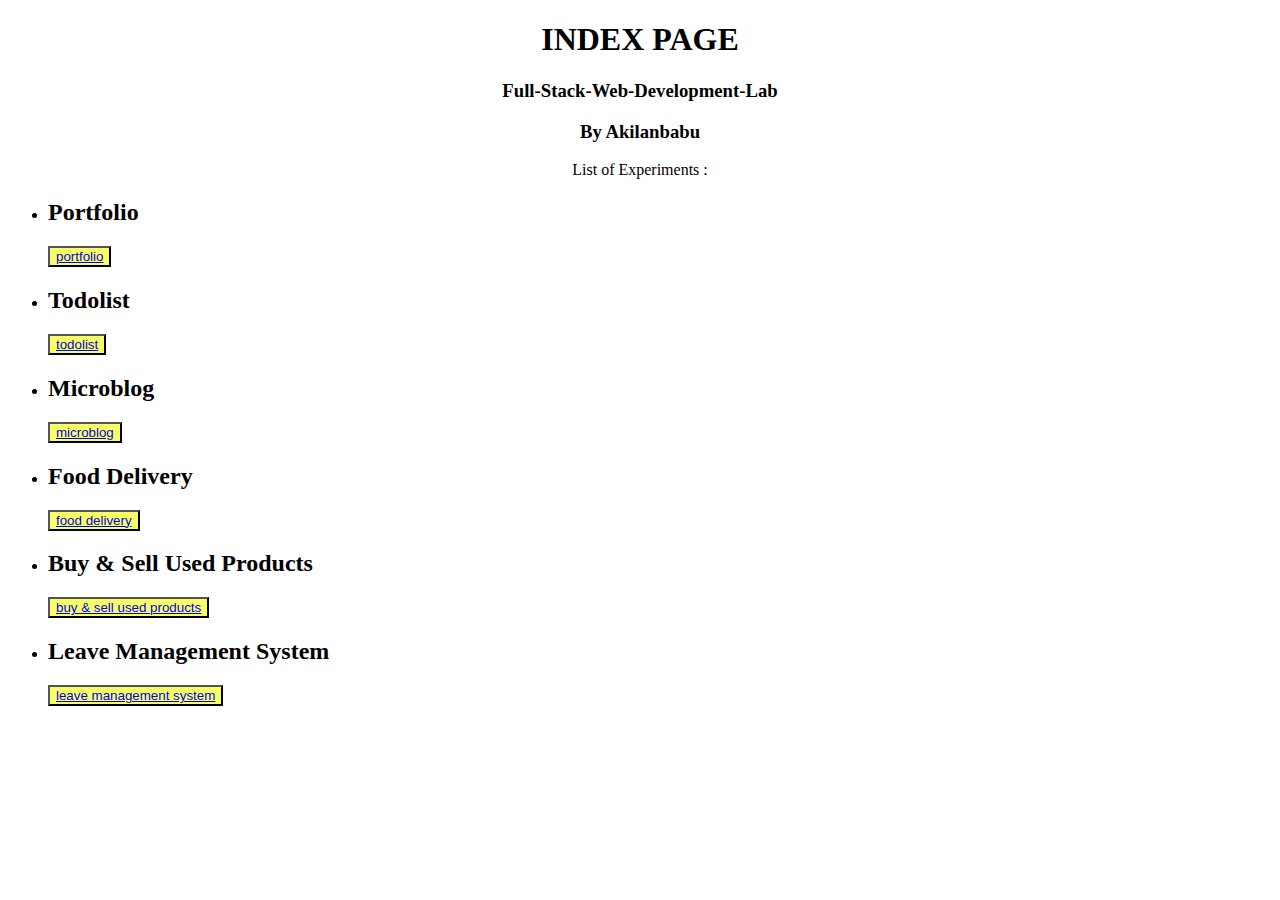
<file: index.html>
<!DOCTYPE html>
<html lang="en">
<head>
    <meta charset="UTF-8">
    <meta name="viewport" content="width=device-width, initial-scale=1.0">
    <title>INDEX</title>
</head>
<body>
    <center>
    <h1>INDEX PAGE</h1>
    <h3>Full-Stack-Web-Development-Lab</h3>
    <h3>By Akilanbabu</h3>
    <p>List of Experiments :</p>
    </center>
    <ul>
        <li><h2>Portfolio</h2></li>
            <button style="background: #f7ff64;">
                <a href="portfolio/portfolio.html">portfolio</a>
            </button>
        
        <li><h2>Todolist</h2></li>
            <button style="background: #f7ff64;">
                <a href="to do list/todolist.html">todolist</a>
            </button>

        <li><h2>Microblog</h2></li>
            <button style="background: #f7ff64;">
                <a href="microblog/index.html">microblog</a>
            </button>
        
        <li><h2>Food Delivery</h2></li>
            <button style="background: #f7ff64;">
                <a href="food delivery/index.html">food delivery</a>
            </button>

        <li><h2>Buy & Sell Used Products</h2></li>
            <button style="background: #f7ff64;">
                <a href="buy & sell used products/index.html">buy & sell used products</a>
            </button>  

        <li><h2>Leave Management System</h2></li>
            <button style="background: #f7ff64;">
                <a href="leave management system/index.html">leave management system</a>
            </button> 


    </ul> 
</body>
</html>
</file>
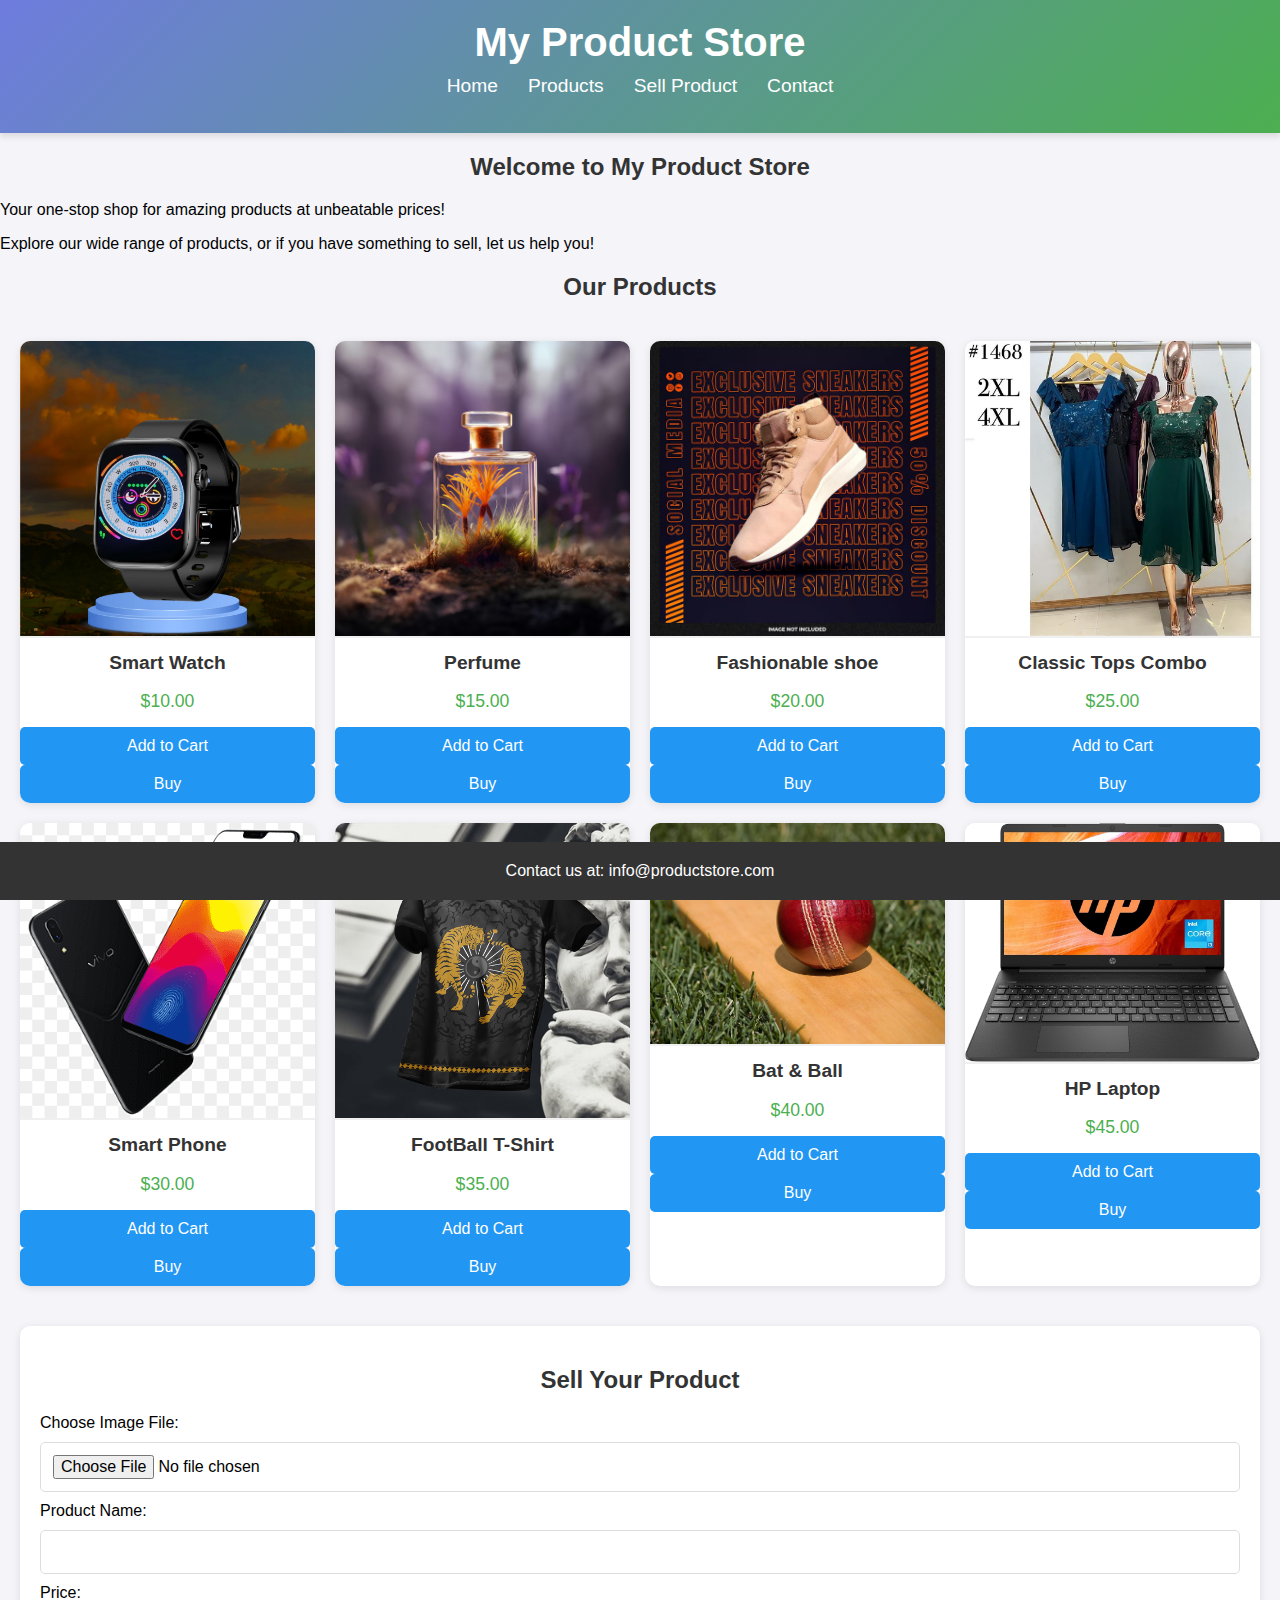
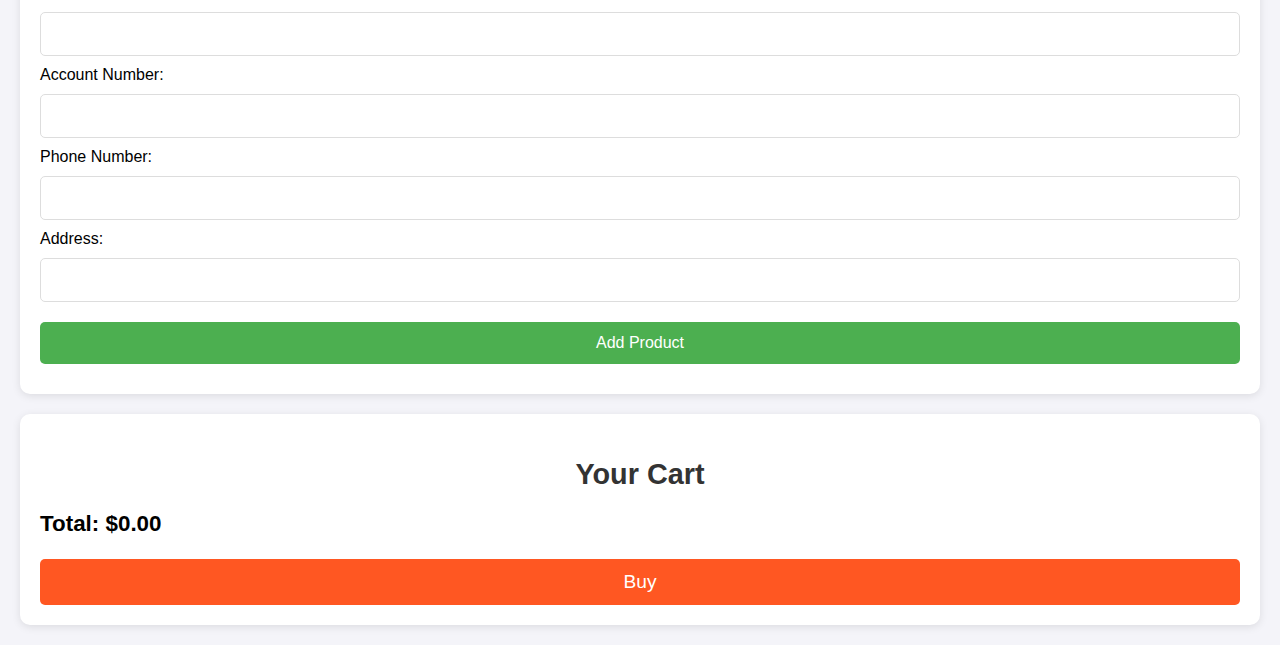
<file: buy & sell used products/index.html>
<!DOCTYPE html>
<html lang="en">
<head>
    <meta charset="UTF-8">
    <meta name="viewport" content="width=device-width, initial-scale=1.0">
    <link rel="stylesheet" href="styles.css">
    <title>Product Store</title>
</head>
<body>
    <header>
        <h1>My Product Store</h1>
        <nav>
            <ul>
                <li><a href="#home">Home</a></li>
                <li><a href="#products">Products</a></li>
                <li><a href="#sell-product">Sell Product</a></li>
                <li><a href="#contact">Contact</a></li>
            </ul>
        </nav>
    </header>

    <main>
        <section id="home"  class="content-section">
            <h2>Welcome to My Product Store</h2>
            <p>Your one-stop shop for amazing products at unbeatable prices!</p>
            <p>Explore our wide range of products, or if you have something to sell, let us help you!</p>
        </section>

        <section id="products">
            <h2>Our Products</h2>
            <div class="product-grid" id="product-grid">
                <!-- Products will be dynamically added here -->
                <div class="product">
                    <img src="watch.webp" alt="Product 1">
                    <h3>Smart Watch</h3>
                    <p>$10.00</p>
                    <button onclick="addToCart('Product 1', 10)">Add to Cart</button>
                    <button onclick="openModal()">Buy</button>
                </div>
                <div class="product">
                    <img src="perfume.avif" alt="Product 2">
                    <h3>Perfume</h3>
                    <p>$15.00</p>
                    <button onclick="addToCart('Product 2', 15)">Add to Cart</button>
                    <button onclick="openModal()">Buy</button>
                </div>
                <div class="product">
                    <img src="shoe.avif" alt="Product 3">
                    <h3>Fashionable shoe</h3>
                    <p>$20.00</p>
                    <button onclick="addToCart('Product 3', 20)">Add to Cart</button>
                    <button onclick="openModal()">Buy</button>
                </div>
                <div class="product">
                    <img src="dress.webp" alt="Product 4">
                    <h3>Classic Tops Combo</h3>
                    <p>$25.00</p>
                    <button onclick="addToCart('Product 4', 25)">Add to Cart</button>
                    <button onclick="openModal()">Buy</button>
                </div>
                <div class="product">
                    <img src="mobile.png" alt="Product 5">
                    <h3>Smart Phone</h3>
                    <p>$30.00</p>
                    <button onclick="addToCart('Product 5', 30)">Add to Cart</button>
                    <button onclick="openModal()">Buy</button>
                </div>
                <div class="product">
                    <img src="tshirt.webp" alt="Product 6">
                    <h3>FootBall T-Shirt</T-Shirt> </h3>
                    <p>$35.00</p>
                    <button onclick="addToCart('Product 6', 35)">Add to Cart</button>
                    <button onclick="openModal()">Buy</button>
                </div>
                <div class="product">
                    <img src="batt.jpg" alt="Product 7">
                    <h3>Bat & Ball</h3>
                    <p>$40.00</p>
                    <button onclick="addToCart('Product 7', 40)">Add to Cart</button>
                    <button onclick="openModal()">Buy</button>
                </div>
                <div class="product">
                    <img src="laptop.jpg" alt="Product 8">
                    <h3>HP Laptop</h3>
                    <p>$45.00</p>
                    <button onclick="addToCart('Product 8', 45)">Add to Cart</button>
                    <button onclick="openModal()">Buy</button>
                </div>
            </div>
        </section>

        <section id="sell-product">
            <h2>Sell Your Product</h2>
            <form id="sell-product-form" onsubmit="openDetailsModal(event)">
                <label for="image">Choose Image File:</label>
                <input type="file" id="image" accept="image/*" required>
                
                <label for="name">Product Name:</label>
                <input type="text" id="name" required>
                
                <label for="price">Price:</label>
                <input type="number" id="price" required>
        
                <label for="account-number">Account Number:</label>
                <input type="text" id="account-number" required>
        
                <label for="phone-number">Phone Number:</label>
                <input type="tel" id="phone-number" required>
        
                <label for="address">Address:</label>
                <input type="text" id="address" required>
        
                <button type="submit">Add Product</button>
            </form>
        </section>
        
        <section id="cart">
            <h2>Your Cart</h2>
            <ul id="cart-items"></ul>
            <p id="total-price">Total: $0.00</p>
            <button id="buy-button" onclick="openModal()">Buy</button>
        </section>
    </main>

    <!-- Modal for user information -->
    <div id="modal" class="modal">
        <div class="modal-content">
            <span class="close" onclick="closeModal()">&times;</span>
            <h2>Enter Your Information</h2>
            <form id="user-info-form">
                <label for="buyer-name">Name:</label>
                <input type="text" id="buyer-name" required>
                <label for="phone">Phone Number:</label>
                <input type="tel" id="phone" required>
                <label for="address">Address:</label>
                <input type="text" id="address" required>
                <label for="payment-method">Payment Method:</label>
                <select id="payment-method" required>
                    <option value="credit-card">Credit Card</option>
                    <option value="paypal">PayPal</option>
                    <option value="bank-transfer">Bank Transfer</option>
                </select>
                <button type="submit">Submit</button>
            </form>
        </div>
    </div>

    <footer id="contact">
        <p>Contact us at: info@productstore.com</p>
    </footer>

    <script src="script.js"></script>
</body>
</html>
</file>
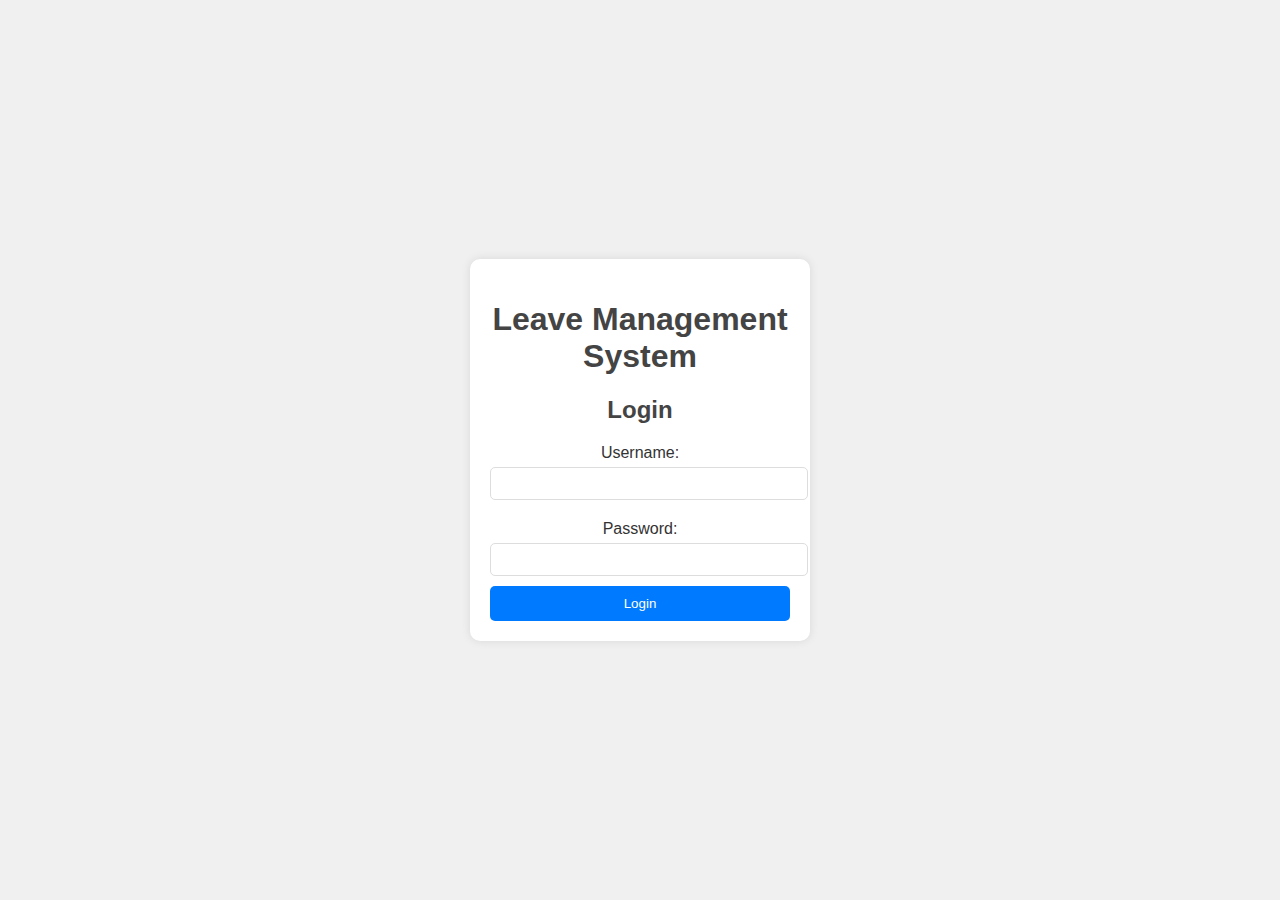
<file: leave management system/index.html>
<!DOCTYPE html>
<html lang="en">
<head>
    <meta charset="UTF-8">
    <meta name="viewport" content="width=device-width, initial-scale=1.0">
    <title>Leave Management System</title>
    <link rel="stylesheet" href="styles.css">
</head>
<body>
    <div class="container">
        <h1>Leave Management System</h1>
        
        <div id="login" class="form-container">
            <h2>Login</h2>
            <form id="loginForm">
                <label for="username">Username:</label>
                <input type="text" id="username" required>
                <label for="password">Password:</label>
                <input type="password" id="password" required>
                <button type="submit">Login</button>
            </form>
        </div>

        <div id="leave" class="form-container" style="display: none;">
            <h2>Apply for Leave</h2>
            <form id="leaveForm" enctype="multipart/form-data">
                <label for="leaveType">Leave Type:</label>
                <select id="leaveType" name="leaveType">
                    <option value="casual">Casual Leave</option>
                    <option value="medical">Medical Leave</option>
                </select>
                <label for="leaveDays">Number of Days:</label>
                <input type="number" id="leaveDays" name="leaveDays" required>
                <label for="leaveLetter">Attach Leave Letter:</label>
                <input type="file" id="leaveLetter" name="leaveLetter" required>
                <button type="submit">Apply</button>
            </form>
        </div>

        <div id="balance" style="display: none;">
            <h2>Leave Balance</h2>
            <button id="viewBalanceButton">View Leave Balance</button>
            <div id="leaveBalance"></div>
        </div>
    </div>
    <script src="app.js"></script>
</body>
</html>
</file>
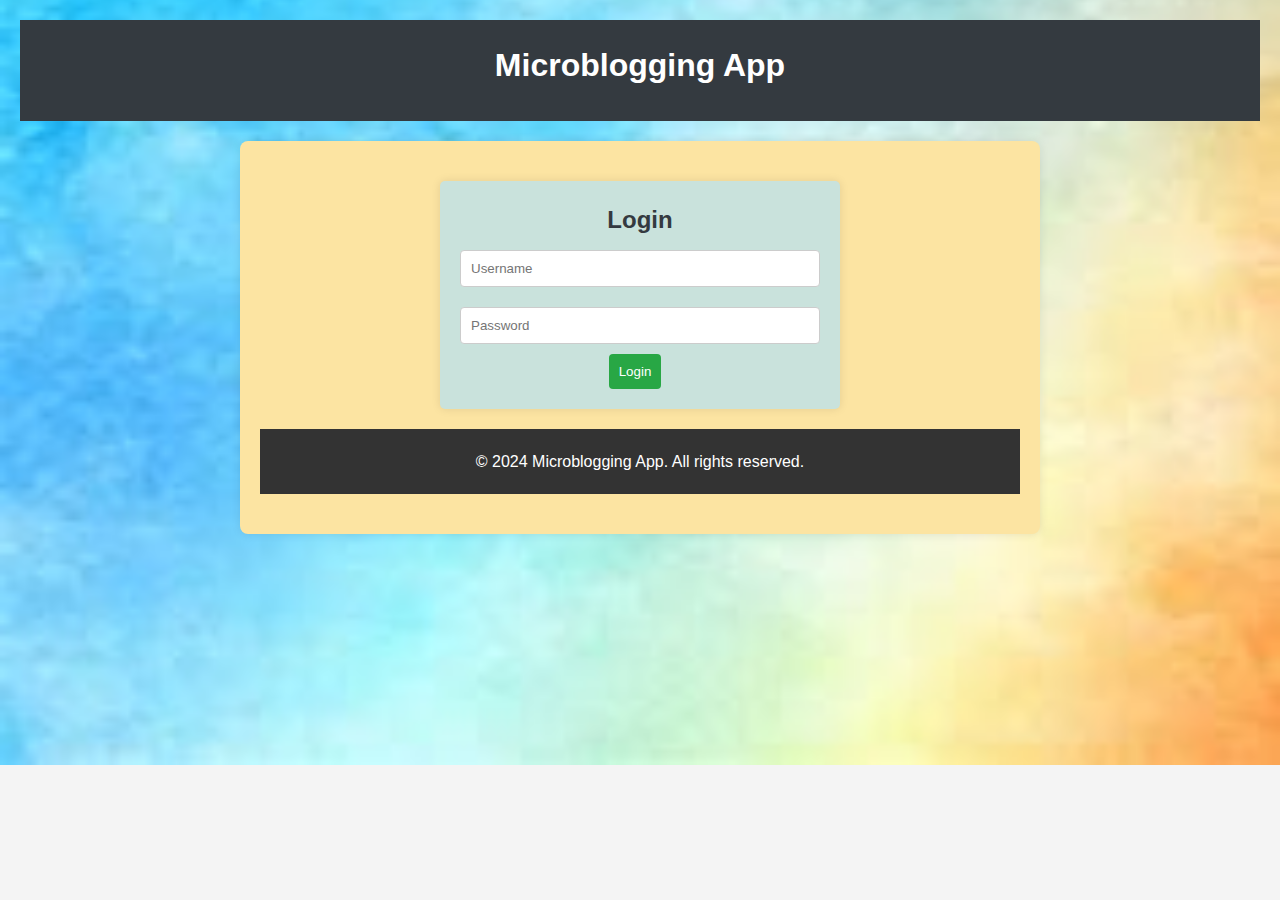
<file: microblog/index.html>
<!DOCTYPE html>
<html lang="en">
<head>
    <meta charset="UTF-8">
    <meta name="viewport" content="width=device-width, initial-scale=1.0">
    <link rel="stylesheet" href="styles.css">
    <title>Microblogging App</title>
</head>
<body>
<center>
    
    <header>
        <h1>Microblogging App</h1>
    </header>
<div class="container" >
    <main>
        <div id="login-form" class="form-container">
            <h2>Login</h2>
            <input type="text" id="username" placeholder="Username" required>
            <input type="password" id="password" placeholder="Password" required>
            <button id="login-btn">Login</button>
            <p id="login-error" class="hidden error-message">Please enter a username and password</p>
        </div>
        
        <div id="user-dashboard" class="form-container hidden">
            <h2>Welcome, <span id="user-username"></span>!</h2>
            <textarea id="post-content" placeholder="Write your post..." required></textarea>
            <input type="file" id="post-image" accept="image/*">
            <button id="post-btn">Post</button>
            <p id="post-error" class="hidden error-message">Please write something to post</p>
            <button id="logout-btn">Logout</button>
        </div>
        
        <div id="feed" class="hidden">
            <h2>Feed</h2>
            <p id="post-count">Total Posts: 0</p> <!-- Added Post Count -->
            <ul id="post-list"></ul>
        </div>
    </main>

    <footer>
        <p>&copy; 2024 Microblogging App. All rights reserved.</p>
    </footer>
</div>
</center>
    <script src="app.js"></script>
</body>
</html>
</file>
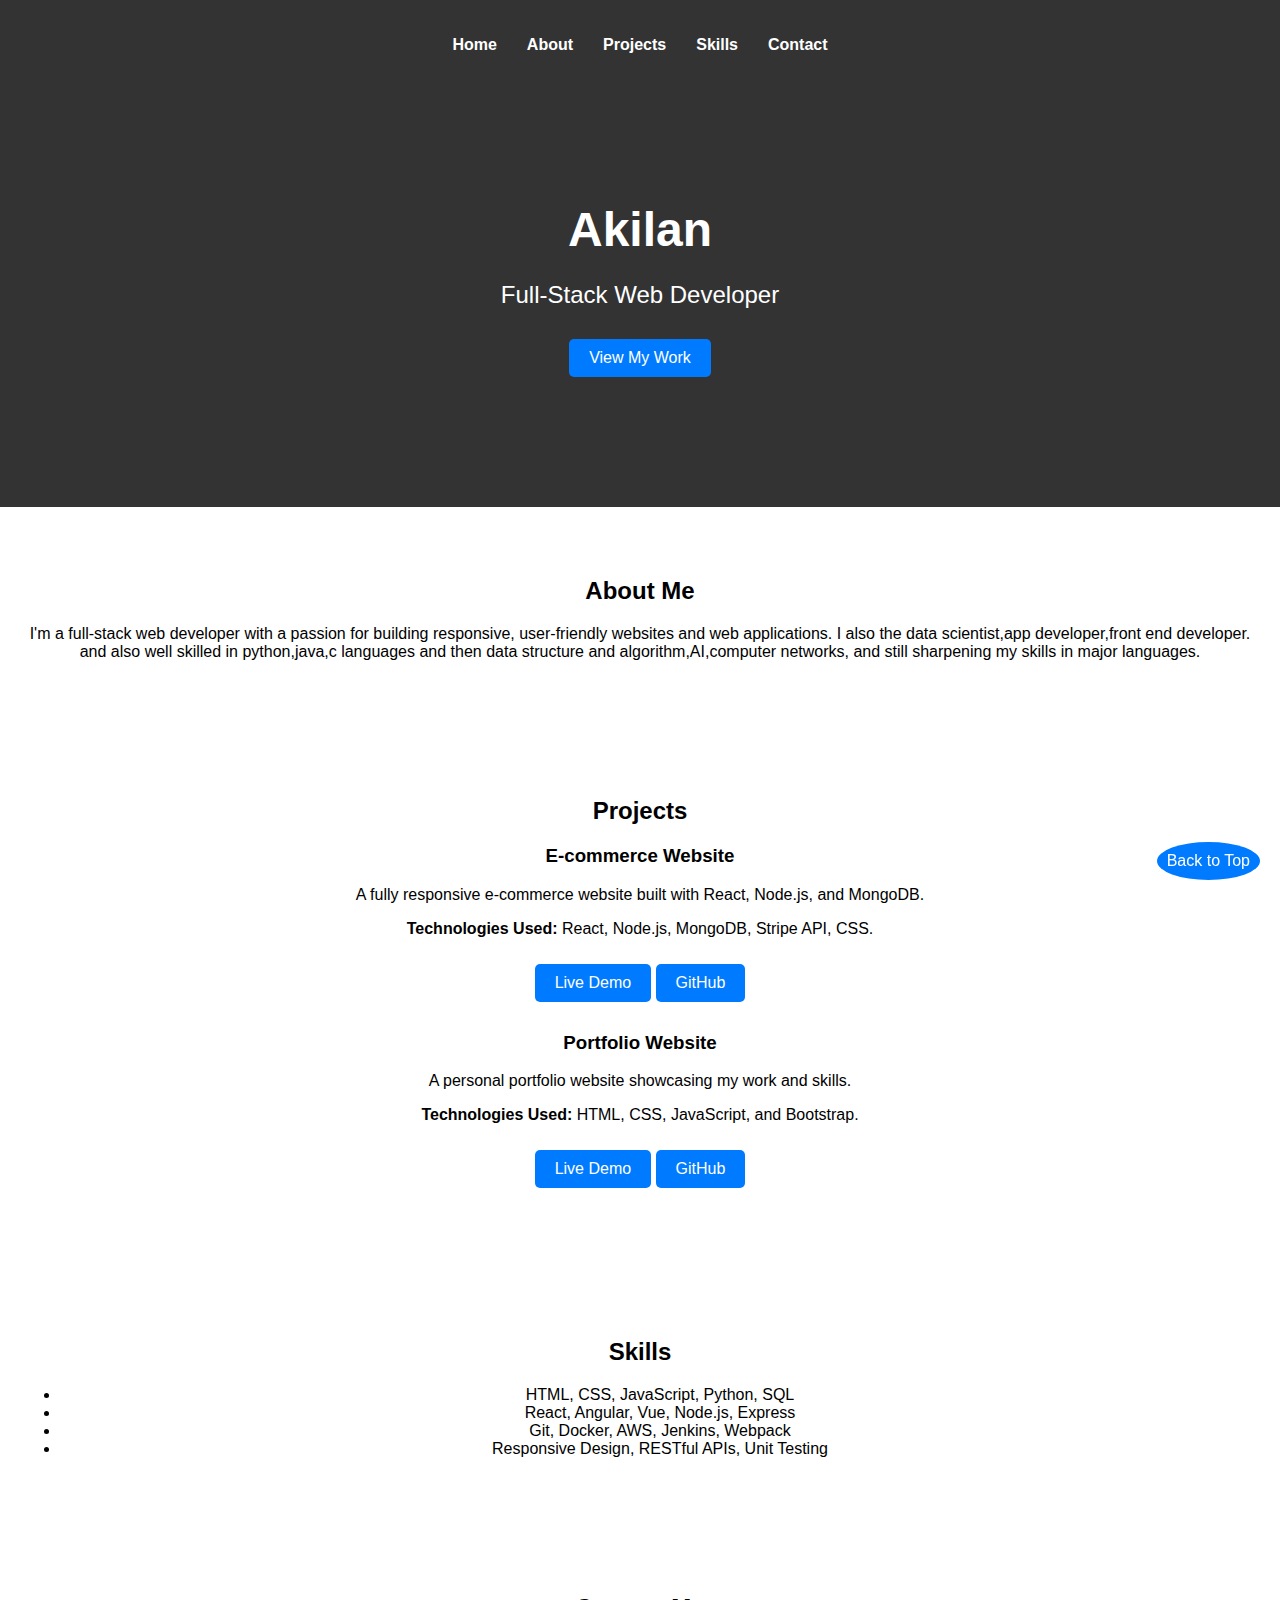
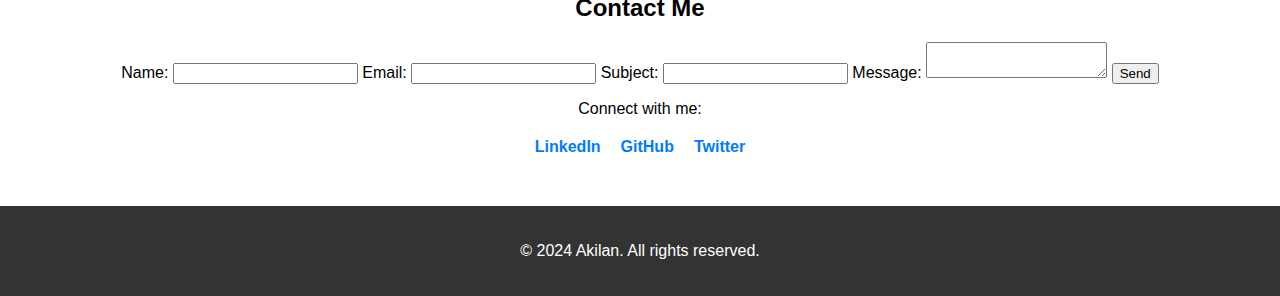
<file: portfolio/portfolio.html>
<!DOCTYPE html>
<html lang="en">
<head>
    <meta charset="UTF-8">
    <meta name="viewport" content="width=device-width, initial-scale=1.0">
    <title>Akilan - The Web Developer</title>
    <link rel="stylesheet" href="styles.css">
</head>
<body>
    <!-- Header Section -->
    <header>
        <nav>
            <ul>
                <li><a href="#home">Home</a></li>
                <li><a href="#about">About</a></li>
                <li><a href="#projects">Projects</a></li>
                <li><a href="#skills">Skills</a></li>
                <li><a href="#contact">Contact</a></li>
            </ul>
        </nav>
        <div class="hero">
            <h1>Akilan</h1>
            <p>Full-Stack Web Developer</p>
            <a href="#projects" class="btn">View My Work</a>
        </div>
    </header>

    <!-- About Section -->
    <section id="about">
        <h2>About Me</h2>
        <p>
            I'm a full-stack web developer with a passion for building responsive, user-friendly websites and web applications.
            I also the data scientist,app developer,front end developer.
            and also well skilled in python,java,c languages and then data structure and algorithm,AI,computer networks,
            and still sharpening my skills in major languages.
        </p>
        <!-- Timeline content here -->
    </section>

    <!-- Projects Section -->
    <section id="projects">
        <h2>Projects</h2>
        <div class="project">
            <h3>E-commerce Website</h3>
            <p>A fully responsive e-commerce website built with React, Node.js, and MongoDB.</p>
            <p><strong>Technologies Used:</strong> React, Node.js, MongoDB, Stripe API, CSS.</p>
            <a href="#" class="btn">Live Demo</a>
            <a href="#" class="btn">GitHub</a>
        </div>
        <div class="project">
            <h3>Portfolio Website</h3>
            <p>A personal portfolio website showcasing my work and skills.</p>
            <p><strong>Technologies Used:</strong> HTML, CSS, JavaScript, and Bootstrap.</p>
            <a href="#" class="btn">Live Demo</a>
            <a href="#" class="btn">GitHub</a>
        </div>
    </section>

    <!-- Skills Section -->
    <section id="skills">
        <h2>Skills</h2>
        <ul>
            <li>HTML, CSS, JavaScript, Python, SQL</li>
            <li>React, Angular, Vue, Node.js, Express</li>
            <li>Git, Docker, AWS, Jenkins, Webpack</li>
            <li>Responsive Design, RESTful APIs, Unit Testing</li>
        </ul>
    </section>

    <!-- Contact Section -->
    <section id="contact">
        <h2>Contact Me</h2>
        <form>
            <label for="name">Name:</label>
            <input type="text" id="name" name="name" required>

            <label for="email">Email:</label>
            <input type="email" id="email" name="email" required>

            <label for="subject">Subject:</label>
            <input type="text" id="subject" name="subject">

            <label for="message">Message:</label>
            <textarea id="message" name="message" required></textarea>

            <button type="submit">Send</button>
        </form>
        <p>Connect with me:</p>
        <ul class="social-media">
            <li><a href="#">LinkedIn</a></li>
            <li><a href="#">GitHub</a></li>
            <li><a href="#">Twitter</a></li>
        </ul>
    </section>

    <!-- Footer -->
    <footer>
        <p>© 2024 Akilan. All rights reserved.</p>
    </footer>

    <!-- Back to Top Button -->
    <a href="#home" class="back-to-top">Back to Top</a>

    <script src="script.js"></script>
</body>
</html>
</file>
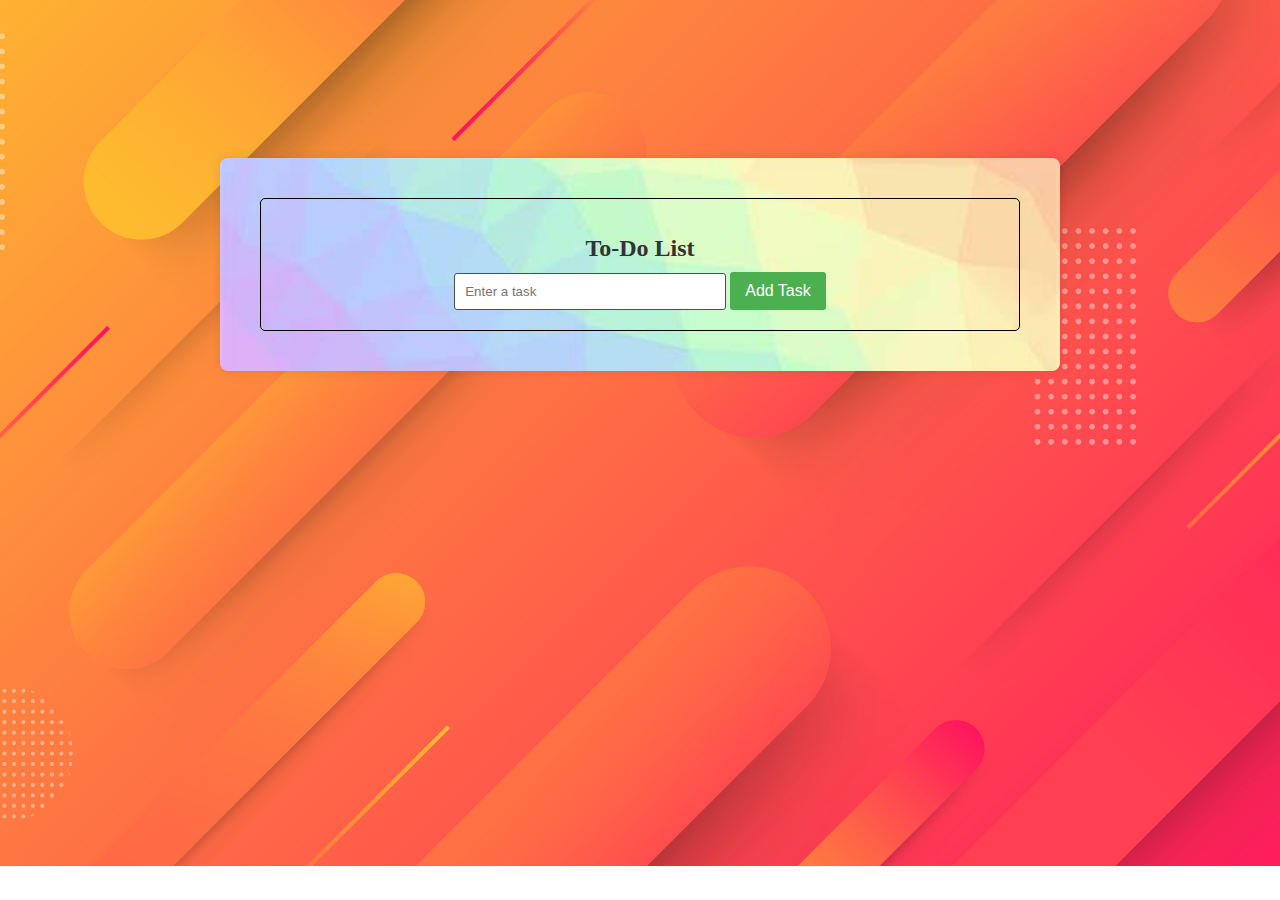
<file: to do list/todolist.html>
<!DOCTYPE html>
<html lang="en">
<head>
    <meta charset="UTF-8">
    <meta name="viewport" content="width=device-width, initial-scale=1.0">
    <title>To-Do List</title>
    <link rel="stylesheet" href="style.css">
</head>
<body>
    <center>
    <div class="container" >
        <div class="todo-list">
            <h1>To-Do List</h1>
            <input type="text" id="task-input" placeholder="Enter a task">
            <button id="add-task-btn">Add Task</button>
            <ul id="task-list"></ul>
        </div>
    </div>
    </center>
    <script src="script.js"></script>
</body>
</html>
</file>
<file: buy & sell used products/styles.css>
/* General Body Styling */
body {
    font-family: 'Arial', sans-serif;
    margin: 0;
    padding: 0;
    background-color: #f4f4f9; /* Light background color */
}

/* Header Styling */
header {
    background: linear-gradient(135deg, #6e7cde, #4caf50); /* Gradient background */
    color: white;
    padding: 20px 0;
    text-align: center;
    box-shadow: 0 4px 6px rgba(0, 0, 0, 0.1);
}

h1 {
    margin: 0;
    font-size: 2.5rem;
    font-weight: bold;
}

/* Navigation Styling */
nav ul {
    list-style-type: none;
    padding: 0;
    display: flex;
    justify-content: center;
    margin-top: 10px;
}

nav ul li {
    margin: 0 15px;
}

nav ul li a {
    color: white;
    text-decoration: none;
    font-size: 1.2rem;
    font-weight: 500;
    transition: color 0.3s ease;
}

nav ul li a:hover {
    color: #ffcc00; /* Highlight on hover */
}

/* Main Content Section */
h2 {
    text-align: center;
    color: #333;
}

/* Product Grid Styling */
.product-grid {
    display: grid;
    grid-template-columns: repeat(auto-fill, minmax(250px, 1fr));
    gap: 20px;
    padding: 20px;
}

.product {
    background-color: #fff;
    border-radius: 10px;
    box-shadow: 0 2px 8px rgba(0, 0, 0, 0.1);
    overflow: hidden;
    text-align: center;
    transition: transform 0.3s ease, box-shadow 0.3s ease;
}

.product:hover {
    transform: translateY(-10px); /* Lift effect on hover */
    box-shadow: 0 6px 16px rgba(0, 0, 0, 0.2);
}

.product img {
    width: 100%;
    height: auto;
    border-bottom: 2px solid #f0f0f0;
}

.product h3 {
    font-size: 1.2rem;
    color: #333;
    margin: 10px 0;
}

.product p {
    font-size: 1.1rem;
    color: #4caf50;
    margin-bottom: 15px;
}

.product button {
    background-color:  #2196F3;
    color: white;
    border: none;
    padding: 10px;
    width: 100%;
    font-size: 1rem;
    cursor: pointer;
    border-radius: 5px;
    transition: background-color 0.3s ease;
}

.product button:hover {
    background-color: red;
}

/* Cart Section Styling */
#cart {
    background-color: #fff;
    padding: 20px;
    border-radius: 10px;
    box-shadow: 0 2px 8px rgba(0, 0, 0, 0.1);
    margin: 20px;
}

#cart h2 {
    font-size: 1.8rem;
    margin-bottom: 20px;
}

#cart-items {
    list-style-type: none;
    padding: 0;
}

#cart-items li {
    font-size: 1.2rem;
    margin: 8px 0;
}

#total-price {
    font-size: 1.4rem;
    margin-top: 15px;
    font-weight: bold;
}

/* Buy Button */
#buy-button {
    background-color: #ff5722;
    color: white;
    padding: 12px 25px;
    font-size: 1.2rem;
    border: none;
    cursor: pointer;
    border-radius: 5px;
    width: 100%;
    transition: background-color 0.3s ease;
}

#buy-button:hover {
    background-color: #e64a19;
}

/* Sell Product Form Styling */
#sell-product {
    background-color: #fff;
    border-radius: 10px;
    padding: 20px;
    box-shadow: 0 2px 8px rgba(0, 0, 0, 0.1);
    margin: 20px;
}

#sell-product-form {
    display: flex;
    flex-direction: column;
}

#sell-product-form input,
#sell-product-form select,
#sell-product-form button {
    padding: 12px;
    margin: 10px 0;
    border-radius: 5px;
    font-size: 1rem;
}

#sell-product-form input,
#sell-product-form select {
    border: 1px solid #ddd;
}

#sell-product-form button {
    background-color: #4caf50;
    color: white;
    border: none;
    cursor: pointer;
    transition: background-color 0.3s ease;
}

#sell-product-form button:hover {
    background-color: #45a049;
}

/* Modal Styling */
.modal {
    display: none; /* Hidden by default */
    position: fixed; /* Stay in place */
    z-index: 1; /* Sit on top */
    left: 0;
    top: 0;
    width: 100%; /* Full width */
    height: 100%; /* Full height */
    overflow: auto; /* Enable scroll if needed */
    background-color: rgba(0, 0, 0, 0.4); /* Black w/ opacity */
    animation: fadeIn 0.4s ease;
}

.modal-content {
    background-color: #fff;
    margin: 15% auto; /* 15% from the top and centered */
    padding: 20px;
    border-radius: 8px;
    width: 350px; /* Could be more or less, depending on screen size */
    box-shadow: 0 4px 10px rgba(0, 0, 0, 0.2);
    animation: slideIn 0.3s ease-out;
}

.close {
    color: #aaa;
    float: right;
    font-size: 28px;
    font-weight: bold;
    cursor: pointer;
}

.close:hover,
.close:focus {
    color: #ff5722;
    text-decoration: none;
}

#user-info-form label,
#details-form label {
    display: block;
    margin-top: 10px;
    font-weight: bold;
}

#user-info-form input,
#details-form input,
#user-info-form select {
    width: 100%;
    padding: 10px;
    margin: 8px 0;
    border: 1px solid #ddd;
    border-radius: 5px;
}

/* Animations */
@keyframes fadeIn {
    from {
        opacity: 0;
    }
    to {
        opacity: 1;
    }
}

@keyframes slideIn {
    from {
        transform: translateY(-50%);
    }
    to {
        transform: translateY(0);
    }
}

/* Footer Styling */
footer {
    background: #333;
    color: white;
    text-align: center;
    padding: 20px 0;
    position: fixed;
    width: 100%;
    bottom: 0;
    left: 0;
}

footer p {
    font-size: 1rem;
    margin: 0;
}
</file>
<file: leave management system/styles.css>
body {
    font-family: Arial, sans-serif;
    background-color: #f0f0f0;
    color: #333;
    margin: 0;
    padding: 0;
    display: flex;
    justify-content: center;
    align-items: center;
    height: 100vh;
}

.container {
    background: white;
    padding: 20px;
    border-radius: 10px;
    box-shadow: 0 0 10px rgba(0, 0, 0, 0.1);
    width: 300px;
    text-align: center;
}

h1, h2 {
    color: #444;
}

.form-container {
    margin-top: 20px;
}

label {
    display: block;
    margin: 10px 0 5px;
}

input, select {
    width: 100%;
    padding: 8px;
    margin-bottom: 10px;
    border: 1px solid #ddd;
    border-radius: 5px;
}

button {
    width: 100%;
    padding: 10px;
    background-color: #007BFF;
    color: white;
    border: none;
    border-radius: 5px;
    cursor: pointer;
}

button:hover {
    background-color: #0056b3;
}

#leaveBalance {
    margin-top: 20px;
}
</file>
<file: microblog/styles.css>
* {
    box-sizing: border-box;
    margin: 0;
    padding: 0;
}

body {
    font-family: 'Arial', sans-serif;
    background-color: #f0f0f5;
    color: #343a40;
    line-height: 1.6;
    background: url('bgimg.jpeg') no-repeat center center/cover;
}

header,footer{
    background-color: #343a40;
    color: white;
    padding: 20px;
    text-align: center;
}

h1 {
    margin-bottom: 10px;
}

.form-container {
    background-color:white;
    border-radius: 8px;
    box-shadow: 0 0 10px rgba(0, 0, 0, 0.1);
    margin: 20px auto;
    padding: 20px;
    max-width: 400px;
}

input[type="text"],
input[type="password"],
textarea {
    width: 100%;
    padding: 10px;
    margin: 10px 0;
    border: 1px solid #ccc;
    border-radius: 5px;
}

button {
    padding: 10px;
    background-color: #28a745;
    color: white;
    border: none;
    border-radius: 5px;
    cursor: pointer;
    transition: background-color 0.3s;
}

button:hover {
    background-color: #218838;
}

.error-message {
    color: red;
    font-size: 0.9em;
}

.hidden {
    display: none;
}

#feed {
    max-width: 600px;
    margin: 20px auto;
}

#post-list {
    list-style-type: none;
}

#post-list li {
    background-color: white;
    margin: 10px 0;
    padding: 15px;
    border-radius: 5px;
    box-shadow: 0 0 5px rgba(0, 0, 0, 0.1);
}

.reaction-buttons {
    margin-top: 10px;
}

.comment-section {
    margin-top: 10px;
}

.comment-section input {
    width: calc(100% - 90px);
    margin-right: 10px;
}

.comment-section button {
    width: 80px;
}
body {
    font-family: Arial, sans-serif;
    background-color: #f4f4f4;
    margin: 0;
    padding: 20px;
}

header,footer {
    text-align: center;
    margin-bottom: 20px;
}

.form-container {
    background:#c9e2dc;
    padding: 20px;
    border-radius: 5px;
    box-shadow: 0 0 10px rgba(0, 0, 0, 0.1);
    margin-bottom: 20px;
}

input[type="text"], input[type="password"], textarea {
    width: 100%;
    padding: 10px;
    margin-bottom: 10px;
    border: 1px solid #ccc;
    border-radius: 4px;
}

button {
    background-color: #28a745;
    color: white;
    padding: 10px;
    border: none;
    border-radius: 4px;
    cursor: pointer;
    margin-right: 10px;
}

button:hover {
    opacity: 0.9;
}

.error-message {
    color: red;
}

#feed {
    margin-top: 20px;
}

.post-image {
    max-width: 100%;
    height: auto;
    margin: 10px 0;
}

.reaction-buttons {
    margin-top: 10px;
}

.like-btn {
    background-color: #007bff; /* Blue for Like button */
    color: white;
}

.dislike-btn {
    background-color: red; /* Red for Dislike button */
    color: white;
}

.comment-section {
    margin-top: 10px;
}
.container {
    
    width: 80%;
    max-width: 800px;
    padding: 20px;
    background-color:#fce4a2;
    box-shadow: 0 0 10px rgba(0, 0, 0, 0.1);
    border-radius: 8px;
    text-align: center;
}
footer {
    background: #333;
    color: #fff;
    padding: 20px;
    text-align: center;
}
</file>
<file: portfolio/styles.css>
body {
    font-family: Arial, sans-serif;
    margin: 0;
    padding: 0;
    box-sizing: border-box;
}

header {
    background: #333;
    color: #fff;
    padding: 20px;
    text-align: center;
}

nav ul {
    list-style: none;
    padding: 0;
    display: flex;
    justify-content: center;
}

nav ul li {
    margin: 0 15px;
}

nav ul li a {
    color: #fff;
    text-decoration: none;
    font-weight: bold;
}

.hero {
    padding: 100px 0;
}

.hero h1 {
    font-size: 3em;
    margin-bottom: 20px;
}

.hero p {
    font-size: 1.5em;
    margin-bottom: 20px;
}

.btn {
    display: inline-block;
    padding: 10px 20px;
    color: #fff;
    background: #007BFF;
    text-decoration: none;
    border-radius: 5px;
    margin: 10px 0;
}

.btn:hover {
    background: #0056b3;
}

section {
    padding: 50px 20px;
    text-align: center;
}

.project {
    margin: 20px 0;
}

footer {
    background: #333;
    color: #fff;
    padding: 20px;
    text-align: center;
}

.social-media {
    list-style: none;
    padding: 0;
    display: flex;
    justify-content: center;
    margin: 20px 0 0;
}

.social-media li {
    margin: 0 10px;
}

.social-media li a {
    color: #007BFF;
    text-decoration: none;
    font-weight: bold;
}

.back-to-top {
    display: block;
    text-align: center;
    padding: 10px;
    background: #007BFF;
    color: #fff;
    position: fixed;
    bottom: 20px;
    right: 20px;
    border-radius: 50%;
    text-decoration: none;
}

.back-to-top:hover {
    background: #0056b3;
}
</file>
<file: to do list/style.css>
.todo-list {
    text-align: center;
    margin: 20px;
    padding: 20px;
    border: 1px solid #000000;
    border-radius: 5px; 
}

h1 {
    font-size: 24px;
    margin-bottom: 10px;
    color: #333;
}

input[type="text"] {
    padding: 10px;
    border: 1px solid #504f45;
    border-radius: 3px;
    width: 250px;
}

button {
    padding: 10px 15px;
    background-color: #4CAF50;
    color: white;
    border: none;
    border-radius: 3px;
    cursor: pointer;
    font-size: 16px;
}

ul {
    list-style: none;
    padding: 0;
    margin: 0;
}

li {
    margin-bottom: 10px;
    font-size: 18px;
    display: flex;
    justify-content: space-between;
}

.completed {
    text-decoration: line-through;
    color: #999;
}

.delete-btn {
    background-color:yellow;
    color: black;
    border: none;
    padding: 5px 10px;
    border-radius: 3px;
    cursor: pointer;
    font-size: 14px;
}
body{
    background: url('bgimg.jpg') no-repeat center center/cover;
    padding-top: 150px;
    height: 700px;
}

.container {
    
    width: 80%;
    max-width: 800px;
    padding: 20px;
    background: url('bgimg1.jpeg') no-repeat center center/cover;
    box-shadow: 0 0 10px rgba(0, 0, 0, 0.1);
    border-radius: 8px;
    text-align: center;
}
</file>
